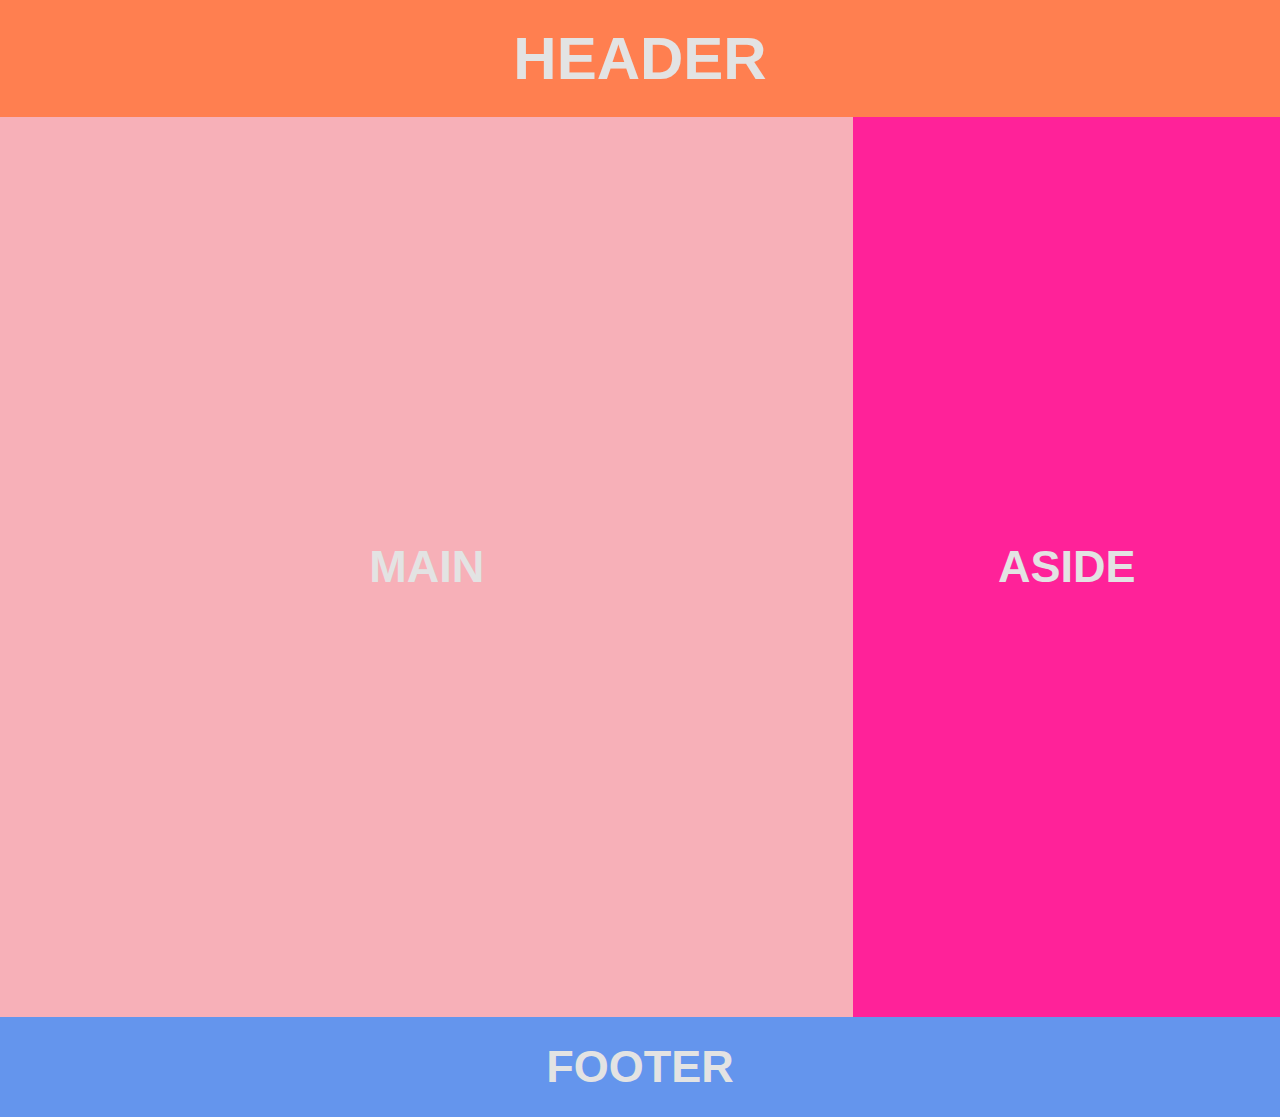
<file: EB_GRID/index.html>
<!DOCTYPE html>
<html lang="en">

<head>
    <meta charset="UTF-8">
    <meta name="viewport" content="width=device-width, initial-scale=1.0">
    <title>Estructura básica GRID</title>
    <link rel="stylesheet" href="colores.css">
</head>

<body>
    <header>
        <h1>HEADER</h1>
    </header>
    <main>
        <h2>MAIN</h2>
    </main>
    <aside>
        <h2>ASIDE</h2>
    </aside>
    <footer>
        <h2>FOOTER</h2>
    </footer>
</body>

</html>
</file>
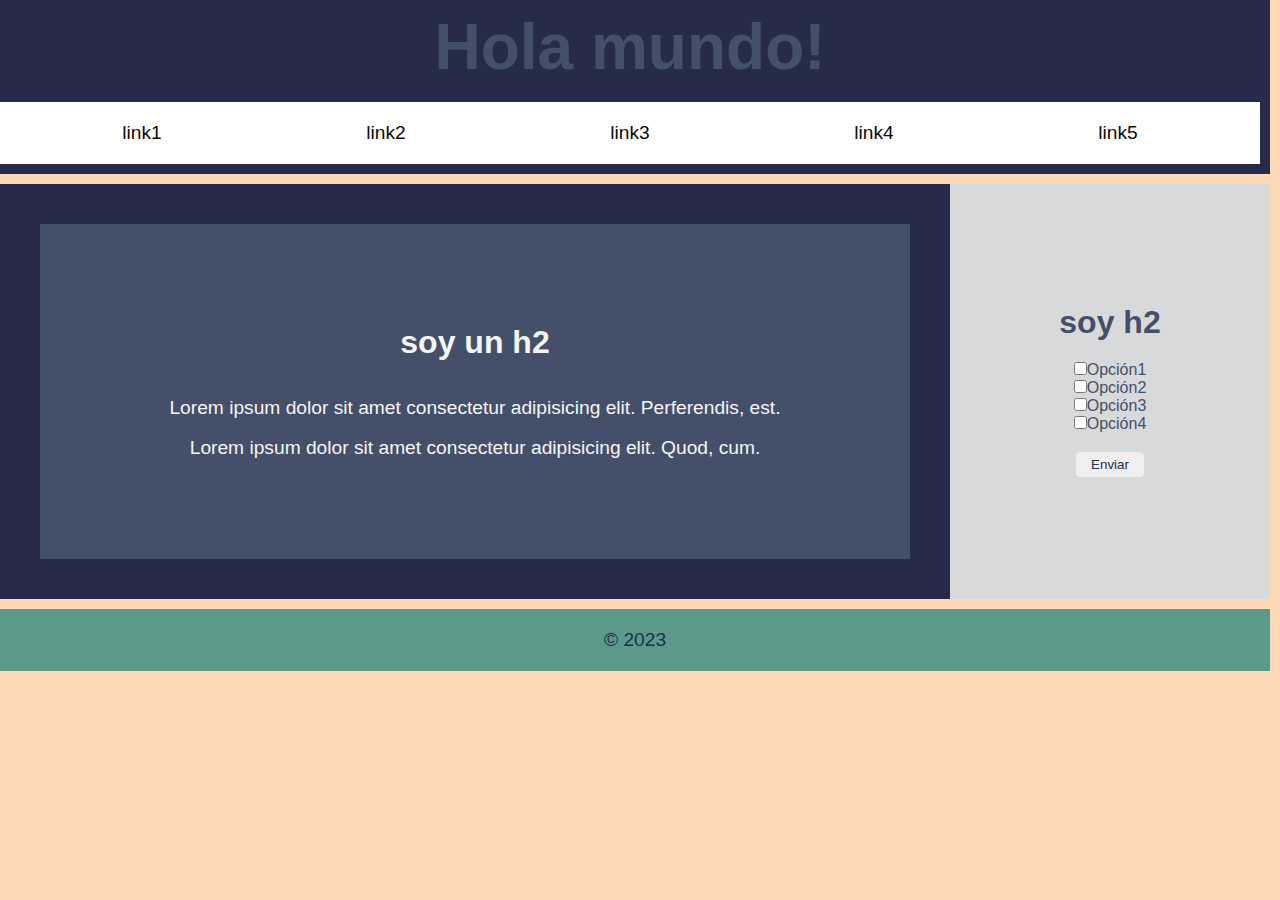
<file: FLEX/index.html>
<!DOCTYPE html>
<html lang="en">

<head>
    <meta charset="UTF-8">
    <meta name="viewport" content="width=device-width, initial-scale=1.0">
    <title>Estructura HTML</title>
    <link rel="stylesheet" href="./CSS/color.css">
</head>

<body>
    <header>
        <h1>Hola mundo!</h1><br>
        <nav>
            <ul>
                <li><a href="#">link1</a></li>
                <li><a href="#">link2</a></li>
                <li><a href="#">link3</a></li>
                <li><a href="#">link4</a></li>
                <li><a href="#">link5</a></li>
            </ul>
        </nav>
    </header>
    <main>
        <section>
            <article>
                <h2>soy un h2</h2><br><br>
                <p>Lorem ipsum dolor sit amet consectetur adipisicing elit. Perferendis, est.</p><br>
                <p>Lorem ipsum dolor sit amet consectetur adipisicing elit. Quod, cum.</p>
            </article>
        </section>
        <aside>
            <div class="caja">
                <h2>soy h2</h2>
                <form action="">
                    <label for=""><input type="checkbox">Opción1</label><br>
                    <label for=""><input type="checkbox">Opción2</label><br>
                    <label for=""><input type="checkbox">Opción3</label><br>
                    <label for=""><input type="checkbox">Opción4</label><br><br>
                    <input type="button" value="Enviar">
                </form>
            </div>
        </aside>
    </main>
    <footer>
        <p>&copy 2023</p>
    </footer>

</body>

</html>
</file>
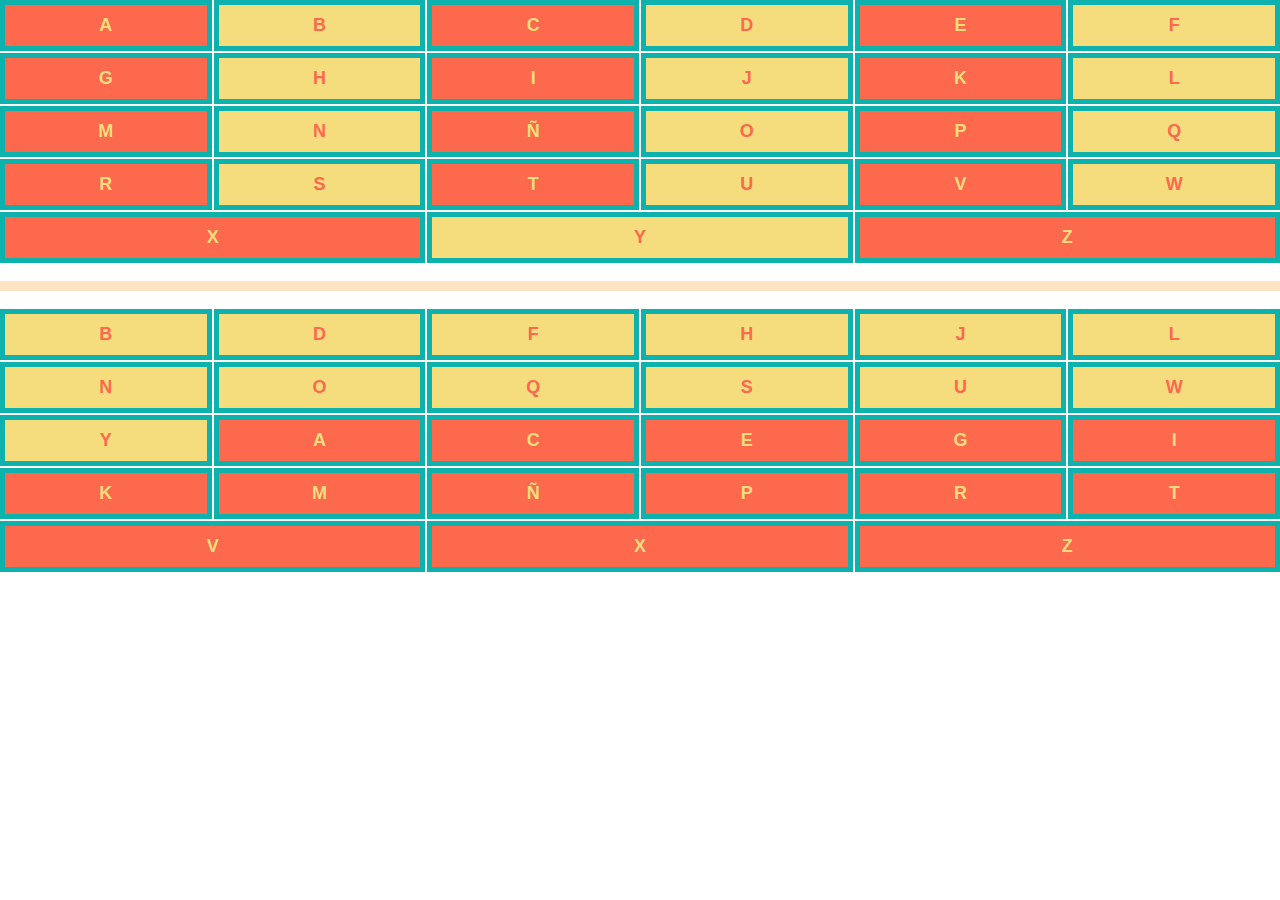
<file: FLEXBOX_DOS/index.html>
<!DOCTYPE html>
<html lang="es">

<head>
  <meta charset="UTF-8">
  <meta name="viewport" content="width=device-width, initial-scale=1.0">
  <title>Flexbox práctica</title>
  <link rel="stylesheet" href="./CSS/colores.css">
</head>

<body>
  <div class="caja">
    <ul>
      <li>A</li>
      <li>B</li>
      <li>C</li>
      <li>D</li>
      <li>E</li>
      <li>F</li>
      <li>G</li>
      <li>H</li>
      <li>I</li>
      <li>J</li>
      <li>K</li>
      <li>L</li>
      <li>M</li>
      <li>N</li>
      <li>Ñ</li>
      <li>O</li>
      <li>P</li>
      <li>Q</li>
      <li>R</li>
      <li>S</li>
      <li>T</li>
      <li>U</li>
      <li>V</li>
      <li>W</li>
      <li>X</li>
      <li>Y</li>
      <li>Z</li>
    </ul>
  </div><br />
  <hr /><br />
  <div class="grilla">
    <ul>
      <li>A</li>
      <li>B</li>
      <li>C</li>
      <li>D</li>
      <li>E</li>
      <li>F</li>
      <li>G</li>
      <li>H</li>
      <li>I</li>
      <li>J</li>
      <li>K</li>
      <li>L</li>
      <li>M</li>
      <li>N</li>
      <li>Ñ</li>
      <li>O</li>
      <li>P</li>
      <li>Q</li>
      <li>R</li>
      <li>S</li>
      <li>T</li>
      <li>U</li>
      <li>V</li>
      <li>W</li>
      <li>X</li>
      <li>Y</li>
      <li>Z</li>
    </ul>
  </div>
</body>

</html>
</file>
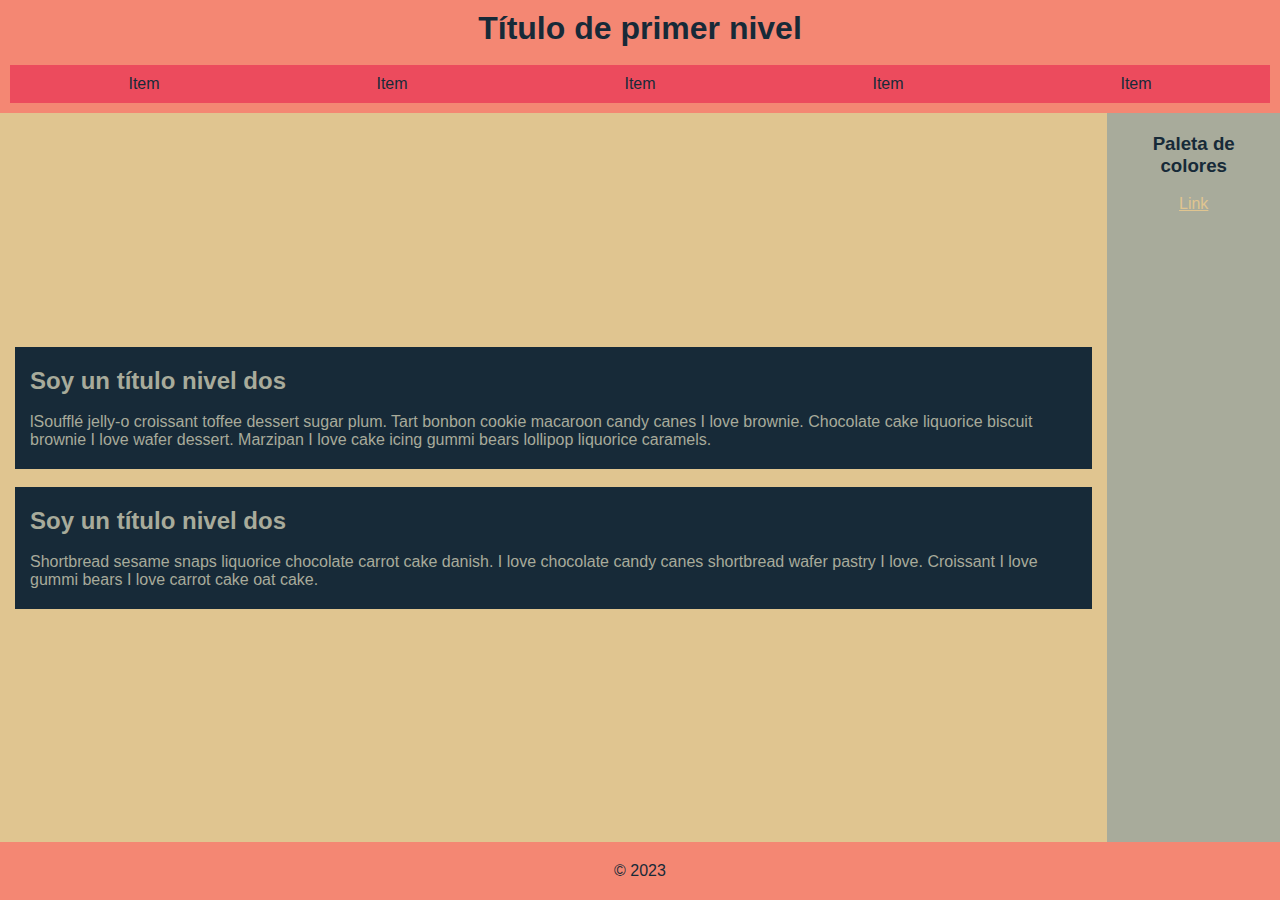
<file: FLEXBOX_TRES/index.html>
<!DOCTYPE html>
<html lang="en">

<head>
    <meta charset="UTF-8">
    <meta name="viewport" content="width=device-width, initial-scale=1.0">
    <title>Estructura basica</title>
    <link rel="stylesheet" href="./CSS/colores.css">
</head>

<body>
    <header>
        <h1>Título de primer nivel</h1><br>
        <nav>
            <ul>
                <li>Item</li>
                <li>Item</li>
                <li>Item</li>
                <li>Item</li>
                <li>Item</li>
            </ul>
        </nav>
    </header>
    <main>
        <section>
            <article>
                <h2>Soy un título nivel dos</h2><br>
                <p>lSoufflé jelly-o croissant toffee dessert sugar plum. Tart bonbon cookie macaroon candy canes I love
                    brownie. Chocolate cake liquorice biscuit brownie I love wafer dessert. Marzipan I love cake icing
                    gummi bears lollipop liquorice caramels.</p>
            </article><br>
            <article>
                <h2>Soy un título nivel dos</h2><br>
                <p>Shortbread sesame snaps liquorice chocolate carrot cake danish. I love chocolate candy canes
                    shortbread wafer pastry I love. Croissant I love gummi bears I love carrot cake oat cake.</p>
            </article>
        </section>
        <aside>
            <h3>Paleta de colores</h3><br>
            <a href="https://paletadecolores.com.mx/paleta/a8ab9b/172a38/ec4b5d/f48773/e0c590/">Link</a>
        </aside>
    </main>

    <footer>
        <p>&copy 2023</p>
    </footer>
</body>

</html>
</file>
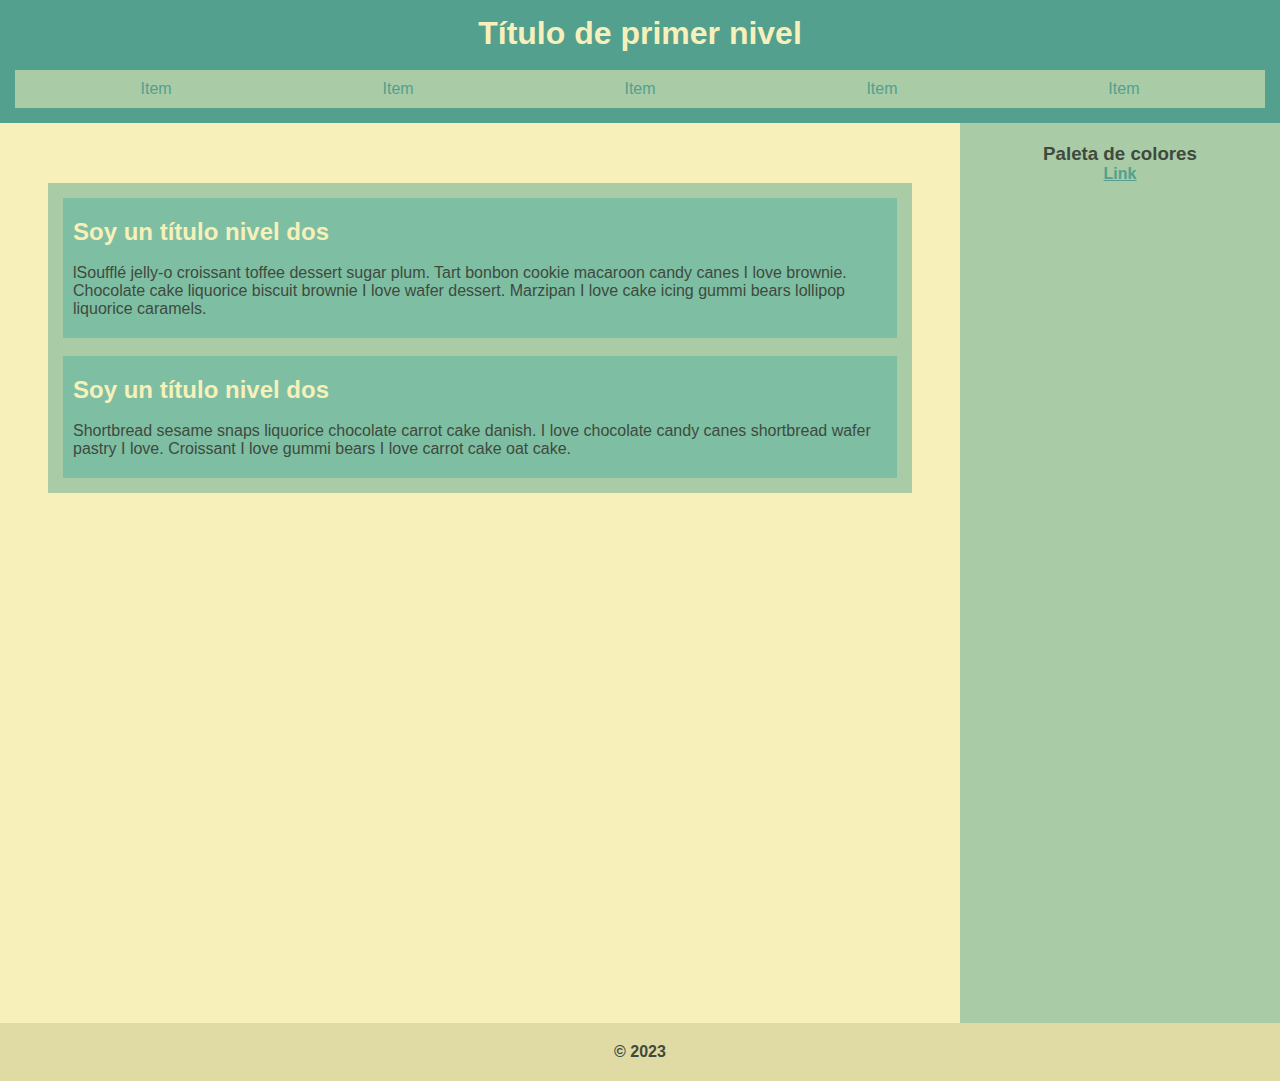
<file: FLOAT/index.html>
<!DOCTYPE html>
<html lang="es">

<head>
    <meta charset="UTF-8">
    <meta name="viewport" content="width=device-width, initial-scale=1.0">
    <title>Ordenamiento floats</title>
    <link rel="stylesheet" href="./CSS/color.css">
</head>

<body>
    <header>
        <h1>Título de primer nivel</h1><br>
        <nav>
            <ul>
                <li>Item</li>
                <li>Item</li>
                <li>Item</li>
                <li>Item</li>
                <li>Item</li>
            </ul>
        </nav>
    </header>
    <main>
        <section>
            <article>
                <h2>Soy un título nivel dos</h2><br>
                <p>lSoufflé jelly-o croissant toffee dessert sugar plum. Tart bonbon cookie macaroon candy canes I love
                    brownie. Chocolate cake liquorice biscuit brownie I love wafer dessert. Marzipan I love cake icing
                    gummi bears lollipop liquorice caramels.</p>
            </article><br>
            <article>
                <h2>Soy un título nivel dos</h2><br>
                <p>Shortbread sesame snaps liquorice chocolate carrot cake danish. I love chocolate candy canes
                    shortbread wafer pastry I love. Croissant I love gummi bears I love carrot cake oat cake.</p>
            </article>
        </section>
    </main>
    <aside>
        <h3>Paleta de colores</h3>
        <a href="https://paletadecolores.com.mx/paleta/f7f0ba/e0dba4/a9cba6/7ebea3/53a08e/">Link</a>
    </aside>
    <footer>
        <p>&copy 2023</p>
    </footer>
</body>

</html>
</file>
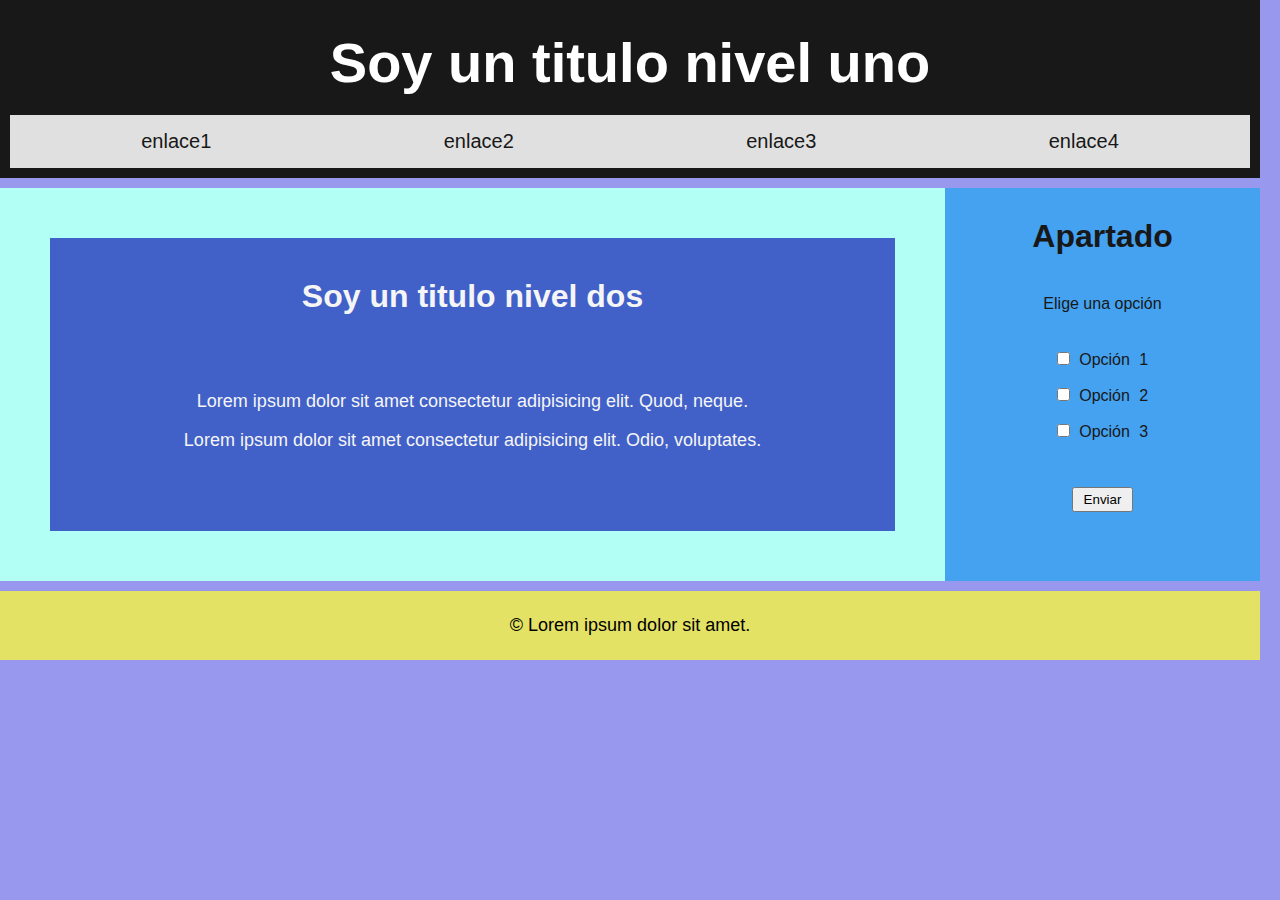
<file: GRID_EJEMPLO/index.html>
<!DOCTYPE html>
<html lang="es">
<head>
    <meta charset="UTF-8">
    <meta name="viewport" content="width=device-width, initial-scale=1.0">
    <title>Grid Layout</title>
    <link rel="stylesheet" href="./CSS/main.css">
</head>
<body>
    
<header>
    <h1>Soy un titulo nivel uno</h1>
    <nav>
        <ul>
            <li><a href="#">enlace1</a></li>
            <li><a href="#">enlace2</a></li>
            <li><a href="#">enlace3</a></li>
            <li><a href="#">enlace4</a></li>
        </ul>
    </nav>
</header>
<main>
    <section>
        <article>
            <h2>Soy un titulo nivel dos</h2><br><br>
            <p>Lorem ipsum dolor sit amet consectetur adipisicing elit. Quod, neque.</p><br>
            <p>Lorem ipsum dolor sit amet consectetur adipisicing elit. Odio, voluptates.</p>
        </article>
    </section>
</main>
<aside>
    <h2>Apartado</h2>
    <p>Elige una opción</p><br>
    <form>
        <label> <input type="checkbox" name="etiqueta" id=""> Opción 1</label><br>
        <label> <input type="checkbox" name="etiqueta" id=""> Opción 2</label><br>
        <label> <input type="checkbox" name="etiqueta" id=""> Opción 3</label><br><br>
        <input type="button" value="Enviar">
    </form>
</aside>
<footer>
    <p>&copy Lorem ipsum dolor sit amet.</p>
</footer>
</body>
</html>
</file>
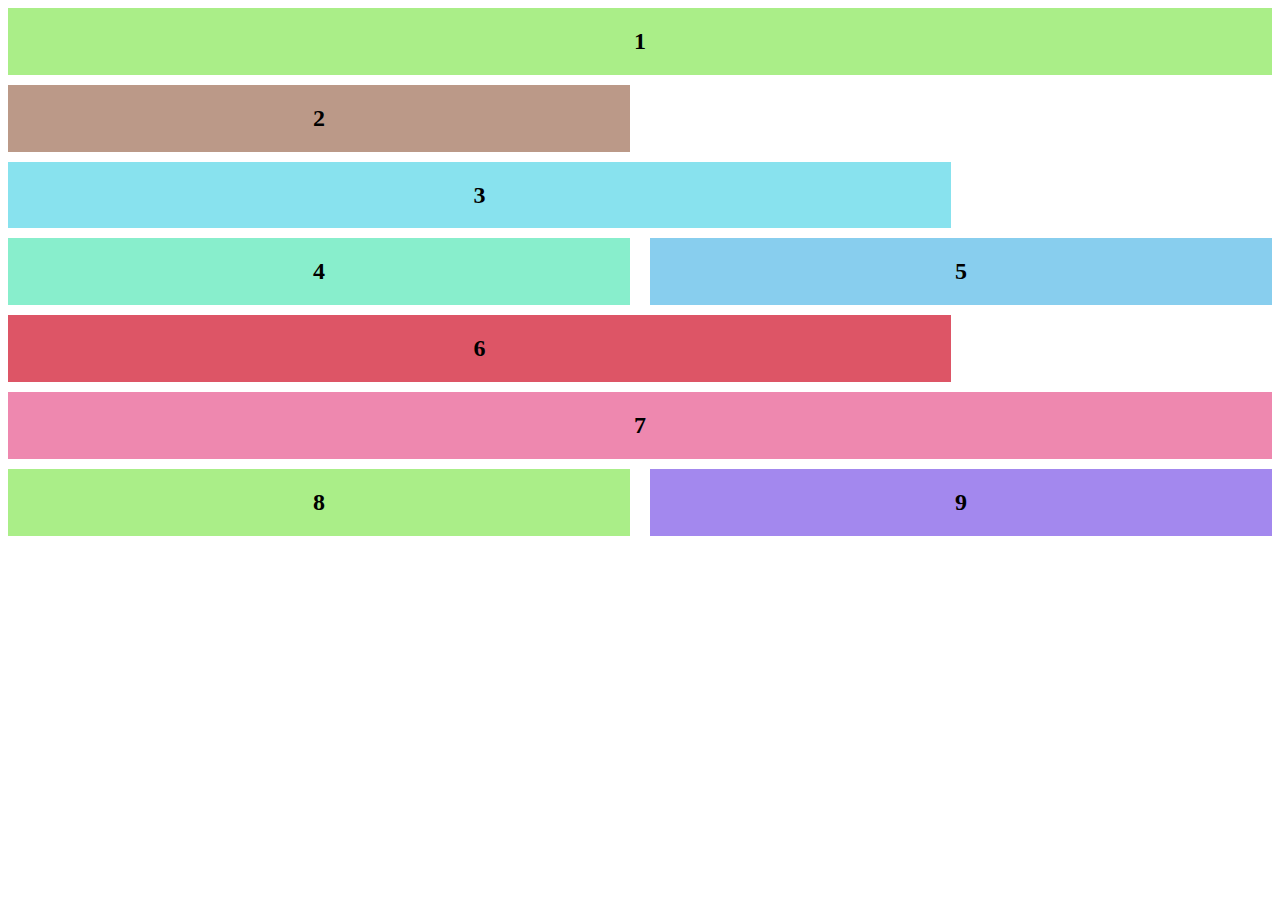
<file: GRID_LAYOUT/index.html>
<!DOCTYPE html>
<html lang="en">
<head>
    <meta charset="UTF-8">
    <meta name="viewport" content="width=device-width, initial-scale=1.0">
    <title>Grid ejemplo</title>
    <link rel="stylesheet" href="./CSS/main.css">
</head>
<body>
    
    <div class="padre">
        <div class="hijo1">
            <h2>1</h2>
        </div>
        <div class="hijo2">
            <h2>2</h2>
        </div>
        <div class="hijo3">
            <h2>3</h2>
        </div>
        <div class="hijo4">
            <h2>4</h2>
        </div>
        <div class="hijo5">
            <h2>5</h2>
        </div>
        <div class="hijo6">
            <h2>6</h2>
        </div>
        <div class="hijo7">
            <h2>7</h2>
        </div>
        <div class="hijo8">
            <h2>8</h2>
        </div>
        <div class="hijo9">
            <h2>9</h2>
        </div>
    </div>

</body>
</html>
</file>
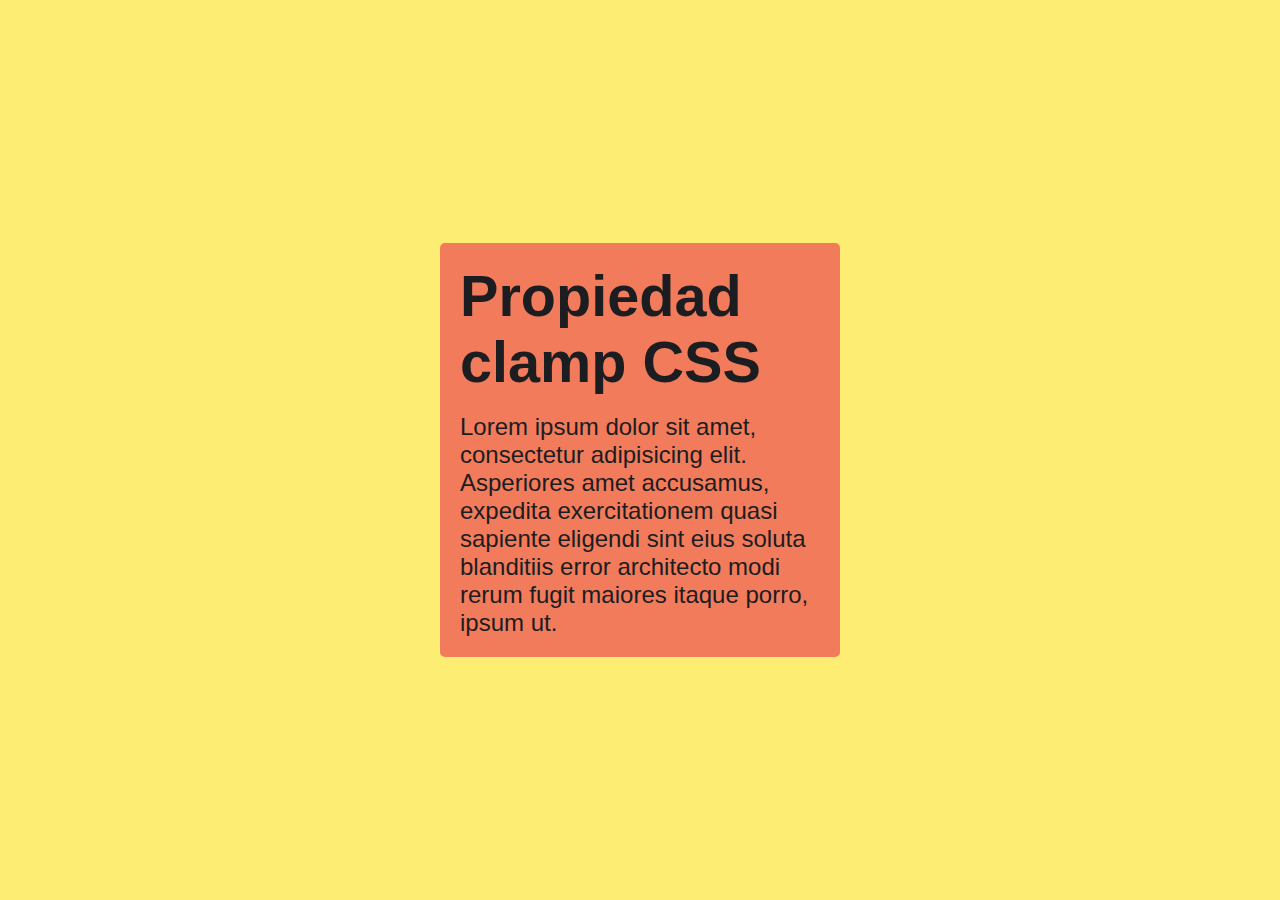
<file: RESPONSIVE_TEXTO/index.html>
<!DOCTYPE html>
<html lang="en">

<head>
    <meta charset="UTF-8">
    <meta name="viewport" content="width=device-width, initial-scale=1.0">
    <title>CLAMP CSS</title>
    <link rel="stylesheet" href="./css/color.css">
</head>

<body>
    <div>
        <h1>Propiedad clamp CSS</h1></br>
        <p>Lorem ipsum dolor sit amet, consectetur adipisicing elit. Asperiores amet accusamus, expedita exercitationem
            quasi sapiente eligendi sint eius soluta blanditiis error architecto modi rerum fugit maiores itaque porro,
            ipsum ut.</p>
    </div>
</body>

</html>
</file>
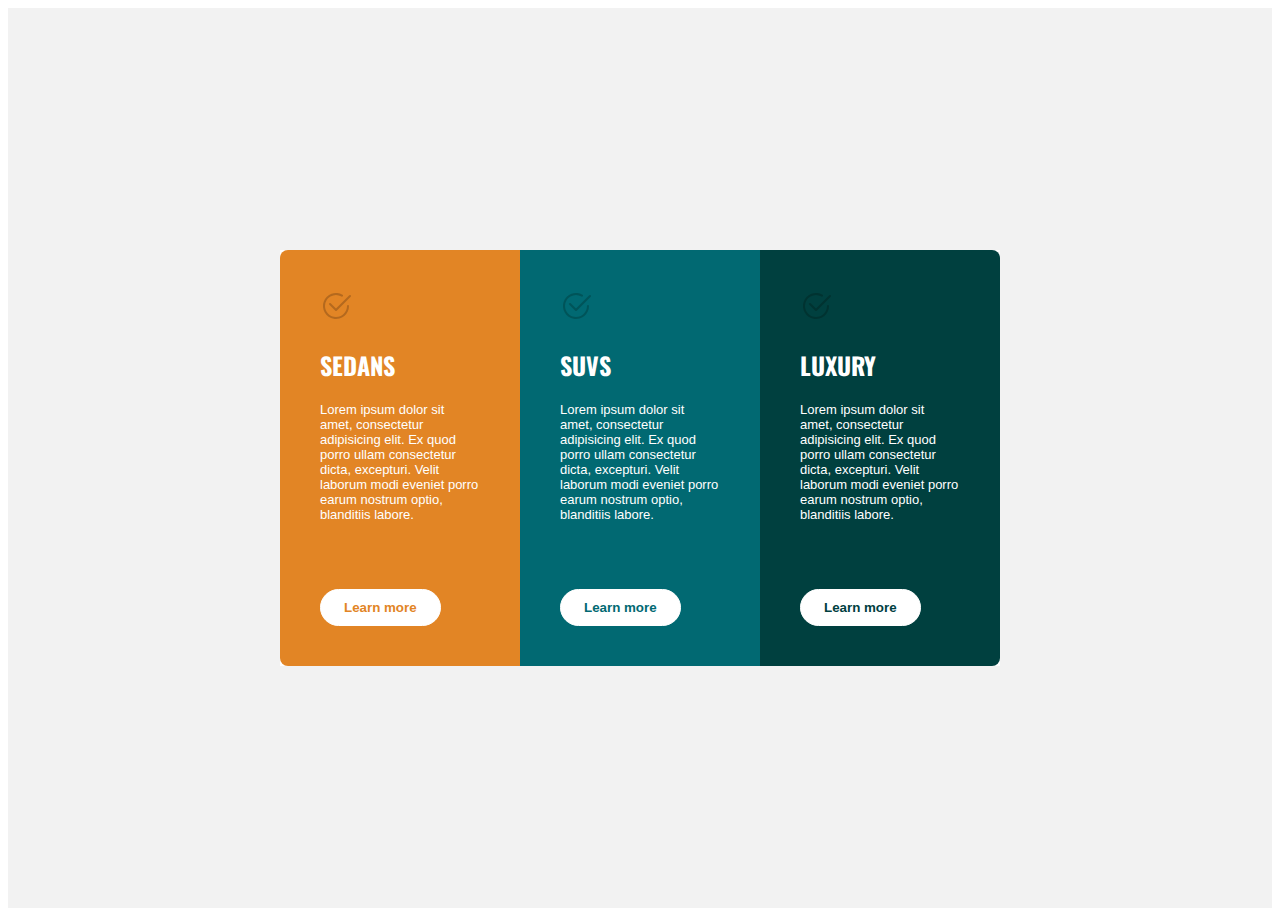
<file: tarjeta/index.html>
<!DOCTYPE html>
<html lang="en">

<head>
    <meta charset="UTF-8">
    <meta name="viewport" content="width=device-width, initial-scale=1.0">
    <title>Tarjeta</title>
    <link rel="preconnect" href="https://fonts.googleapis.com">
    <link rel="preconnect" href="https://fonts.gstatic.com" crossorigin>
    <link href="https://fonts.googleapis.com/css2?family=Oswald&display=swap" rel="stylesheet">
    <link rel="stylesheet" href="./CSS/body.css">
</head>

<body>

    <main>
        <section>
            <article class="A">
                <svg xmlns="http://www.w3.org/2000/svg" width="32" height="32" fill="#b4691e"
                    class="bi bi-check2-circle" viewBox="0 0 16 16">
                    <path
                        d="M2.5 8a5.5 5.5 0 0 1 8.25-4.764.5.5 0 0 0 .5-.866A6.5 6.5 0 1 0 14.5 8a.5.5 0 0 0-1 0 5.5 5.5 0 1 1-11 0z" />
                    <path
                        d="M15.354 3.354a.5.5 0 0 0-.708-.708L8 9.293 5.354 6.646a.5.5 0 1 0-.708.708l3 3a.5.5 0 0 0 .708 0l7-7z" />
                </svg>
                <h2>SEDANS</h2>
                <p>Lorem ipsum dolor sit amet, consectetur adipisicing elit. Ex quod porro ullam consectetur dicta,
                    excepturi. Velit laborum modi eveniet porro earum nostrum optio, blanditiis labore.</p><br>
                <button>Learn more</button>
            </article>
            <article class="B">
                <svg xmlns="http://www.w3.org/2000/svg" width="32" height="32" fill="#005459"
                    class="bi bi-check2-circle" viewBox="0 0 16 16">
                    <path
                        d="M2.5 8a5.5 5.5 0 0 1 8.25-4.764.5.5 0 0 0 .5-.866A6.5 6.5 0 1 0 14.5 8a.5.5 0 0 0-1 0 5.5 5.5 0 1 1-11 0z" />
                    <path
                        d="M15.354 3.354a.5.5 0 0 0-.708-.708L8 9.293 5.354 6.646a.5.5 0 1 0-.708.708l3 3a.5.5 0 0 0 .708 0l7-7z" />
                </svg>
                <h2>SUVS</h2>
                <p>Lorem ipsum dolor sit amet, consectetur adipisicing elit. Ex quod porro ullam consectetur dicta,
                    excepturi. Velit laborum modi eveniet porro earum nostrum optio, blanditiis labore.</p><br>
                <button>Learn more</button>
            </article>
            <article class="C">
                <svg xmlns="http://www.w3.org/2000/svg" width="32" height="32" fill="#003331"
                    class="bi bi-check2-circle" viewBox="0 0 16 16">
                    <path
                        d="M2.5 8a5.5 5.5 0 0 1 8.25-4.764.5.5 0 0 0 .5-.866A6.5 6.5 0 1 0 14.5 8a.5.5 0 0 0-1 0 5.5 5.5 0 1 1-11 0z" />
                    <path
                        d="M15.354 3.354a.5.5 0 0 0-.708-.708L8 9.293 5.354 6.646a.5.5 0 1 0-.708.708l3 3a.5.5 0 0 0 .708 0l7-7z" />
                </svg>
                <h2>LUXURY</h2>
                <p>Lorem ipsum dolor sit amet, consectetur adipisicing elit. Ex quod porro ullam consectetur dicta,
                    excepturi. Velit laborum modi eveniet porro earum nostrum optio, blanditiis labore.</p><br>
                <button>Learn more</button>
            </article>
        </section>
    </main>

</body>

</html>
</file>
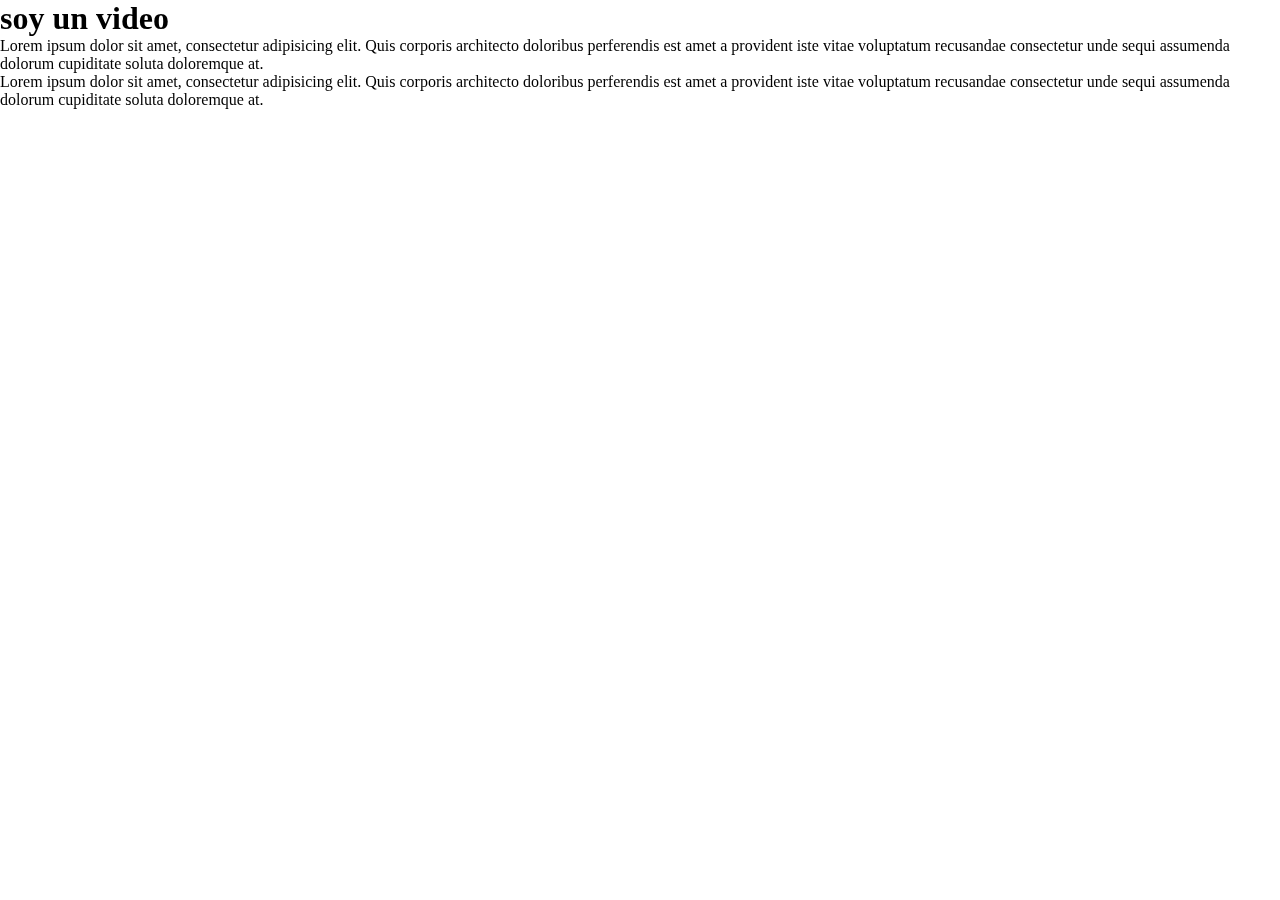
<file: VIDEO/index.html>
<!DOCTYPE html>
<html lang="en">

<head>
    <meta charset="UTF-8">
    <meta name="viewport" content="width=device-width, initial-scale=1.0">
    <title>Video de fondo</title>
    <link rel="stylesheet" href="./CSS/fondo.css">
</head>

<body>
    <video autoplay muted>
        <source src="https://archive.org/download/BigBuckBunny_124/Content/big_buck_bunny_720p_surround.mp4"
            type="video/mp4" />
        Your browser does not support HTML video.
    </video>
    <h1>soy un video</h1>
    <p>Lorem ipsum dolor sit amet, consectetur adipisicing elit. Quis corporis architecto doloribus perferendis est amet
        a provident iste vitae voluptatum recusandae consectetur unde sequi assumenda dolorum cupiditate soluta
        doloremque at.</p>
    <p>Lorem ipsum dolor sit amet, consectetur adipisicing elit. Quis corporis architecto doloribus perferendis est amet
        a provident iste vitae voluptatum recusandae consectetur unde sequi assumenda dolorum cupiditate soluta
        doloremque at.</p>


</body>

</html>
</file>
<file: EB_GRID/colores.css>
* {
    margin: 0;
    padding: 0;
    -webkit-box-sizing: border-box;
    -moz-box-sizing: border-box;
    box-sizing: border-box;
}

html {
    font-family: helvetica;
    font-size: 30px;
}

body {
    height: 100vh;
    display: grid;
    grid-template-columns: repeat(12, 1fr);
}

header {
    grid-column: 1/-1;
    background-color: coral;
}

main {
    min-height: 100vh;
    grid-column: 1/9;
    background-color: #e567;
}

aside {
    grid-column: 9 /-1;
    background-color: #f29;
}

footer {
    grid-column: 1/-1;
    background-color: cornflowerblue;
}

header,
main,
aside,
footer {
    display: flex;
    justify-content: center;
    align-items: center;
    padding: 24px;
    color: #e3e3e3;
}
</file>
<file: FLEX/CSS/color.css>
* {
    margin: 0;
    padding: 0;
    box-sizing: border-box;
}

body {
    padding: 0 10px 0 0;
    background-color: #FFD9B7;
    font-family: helvetica;
}

header {
    width: 100%;
    background-color: #252B48;
    padding: 10px 10px 10px 0;
    margin-bottom: 10px;
}

header>h1 {
    text-align: center;
    font-family: helvetica;
    font-size: 4rem;
    color: #445069;
}

header nav {
    width: 100%;
    background-color: #fff;
}

header nav ul {
    display: flex;
    padding: 20px;
}

header nav ul li {
    list-style: none;
    text-align: center;
    flex: 1 1 200px;
}

header nav ul li a {
    text-decoration: none;
    color: #0c0c0c;
    font-family: helvetica;
    font-size: 1.2rem;
}

header nav ul li a:hover {
    text-decoration: underline;
    text-decoration-color: #445069;
    color: #445069;
    font-weight: bold;
}

main {
    width: 100%;
    /*min-height: 100vh;*/
    display: flex;
    background-color: #445069;
    margin-bottom: 10px;
}

main section {
    width: 100%;
    text-align: center;
    background-color: #252B48;
    padding: 40px;
}

main section article {
    width: 100%;
    background-color: #445069;
    padding: 100px 90px;
    color: whitesmoke;
}

main section article h2,
aside h2 {
    font-size: 2rem;
}

main section article p {
    font-size: 1.2rem;
}

aside {
    text-align: center;
    background-color: #D8D9DA;
    padding: 20px 10px;
    color: #445069;
}

aside .caja {
    width: 300px;
    display: flex;
    flex-direction: column;
    padding: 80px;
}

aside .caja h2 {
    padding: 20px 10px;
}

aside .caja form>input[type="button"] {
    padding: 5px 15px;
    border: 1px solid #D8D9DA;
    border-radius: 5px;
    color: #252B48;
}

footer {
    text-align: center;
    font-family: helvetica;
    font-size: 1.2rem;
    padding: 20px;
    background-color: #5B9A8B;
    color: #252B48;
}
</file>
<file: FLEXBOX_DOS/CSS/colores.css>
* {
    margin: 0;
    padding: 0;
    box-sizing: border-box;
}

hr {
    height: 10px;
    background-color: #FFE4C4;
    border: none;
}
.caja, .grilla{
    width: 100%;
  }
  ul{
      display: flex;
      flex-wrap: wrap;
      gap: 2px;
  }
  
  ul li{
      flex: 1 1 200px;
      font-family: sans-serif;
      font-size: large;
      font-weight: bold;
      text-align: center;
      list-style: none;
      padding: 10px;
      border: 5px solid #0db2ac;
  }

ul li:nth-child(even){
    background-color: #f5dd7e;
    color:#fc694d;
}

ul li:nth-child(odd){
    background-color: #fc694d;
    color:#f5dd7e;
}

.grilla ul li:nth-child(even){
    background-color: #f5dd7e;
    color: #fc694d;
    order: 2;
}

.grilla ul li:nth-child(odd){
    background-color: #fc694d;
    color: #f5dd7e;
    order: 3;
}
</file>
<file: FLEXBOX_TRES/CSS/colores.css>
* {
    margin: 0;
    padding: 0;
    box-sizing: border-box;
}

body {
    display: flex;
    min-height: 100vh;
    flex-direction: column;
    font-family: helvetica;
}

header {
    width: 100%;
    text-align: center;
    background-color: #f48773;
    padding: 10px;
}

header h1 {
    color: #172a38;
}

header nav {
    width: 100%;
    background-color: #ec4b5d;
    padding: 10px;
}

header nav ul {
    display: flex;
    list-style: none;
}

header nav ul li {
    color: #172a38;
    flex: 1 1 20px;
}

main {
    display: flex;
    width: 100%;
    flex-direction: row;
    flex: 1 100%;
    background-color: #e0c590;
}

main section {
    width: 100%;
    display: flex;
    flex-direction: column;
    justify-content: center;
    align-items: center;
    padding: 30px 15px;
}

main section article {
    background-color: #172a38;
    padding: 20px 15px;
    color: #a8ab9b;
}

main aside {
    background-color: #a8ab9b;
    padding: 20px;
    color: #172a38;
    text-align: center;
}

main aside a {
    color: #e0c590;
}

footer {
    width: 100%;
    padding: 20px;
    text-align: center;
    background-color: #f48773;
    color: #172a38;
}
</file>
<file: FLOAT/CSS/color.css>
* {
    margin: 0;
    padding: 0;
    box-sizing: border-box;
}

body {
    width: 100%;
    display: inline;
    font-family: helvetica;
}

header {
    width: 100%;
    display: inline-block;
    background-color: #53a08e;
    padding: 15px;
}

h1 {
    text-align: center;
    color: #f7f0ba;
}

header nav {
    width: 100%;
    display: inline-block;
    background-color: #a9cba6;
}

header nav ul {
    width: 100%;
    display: inline-block;
    text-align: center;
}

header nav ul li {
    display: inline-block;
    width: 19%;
    text-align: center;
    padding: 10px;
    margin: 0;
    list-style: none;
    color: #53a08e;
}

main {
    width: 75%;
    height: 100vh;
    background-color: #f7f0ba;
    float: left;
}

section {
    width: 90%;
    background-color: #a9cba6;
    margin: auto;
    top: 60px;
    position: relative;
    padding: 15px;
}

section article {
    width: 100%;
    background-color: #7ebea3;
    padding: 20px 10px;
}

section article h2 {
    color: #f7f0ba;
}

section article p {
    color: #3f4a3e;
}

aside {
    width: 25%;
    height: 100vh;
    background-color: #a9cba6;
    float: right;
    color: #3f4a3e;
    text-align: center;
    padding: 20px 0 0 0;
}

aside a {
    font-weight: bold;
    color: #53a08e;
}

footer {
    width: 100%;
    background-color: #e0dba4;
    font-weight: bold;
    color: #3f4a3e;
    padding: 20px;
    text-align: center;
    clear: both;
}
</file>
<file: GRID_EJEMPLO/CSS/main.css>
*{
 margin: 0;
 padding: 0;
 box-sizing: border-box;
}
body{
    display: grid;
    grid-template-columns: repeat(12, 1fr);
    font-family: helvetica;
    row-gap: 10px;
    background-color: #9899ee;
    padding:0 20px 20px 0;
}
header{
    grid-column: 1/-1;
    background-color: #181818;
    padding: 10px;
}
header h1{
    text-align: center;
    color: #fff;
    font-size: 56px;
    padding: 20px;
}
header nav{
    grid-column: span 12;
    background-color: #e0e0e0;
    padding: 15px;
}
header nav ul{
    display: flex;
}
header nav ul li{
    flex: 1 1 200px;
    list-style-type: none;
    text-align: center;
}
header nav ul li a{
    text-decoration: none;
    color: #181818;
    font-family: helvetica;
    font-size: 20px;
}
header nav ul li a:hover{
    text-decoration:underline;
    cursor: pointer;
}
main{
    /* height:100vh; */
    grid-column: 1/10;
    padding: 50px;
    background-color: #b1fff5;
}
main section{
    grid-column: span 10;
    background-color: #103883;
    /* padding: 10px; */
}
main section article{
    background-color: #4161c9;
    text-align: center;
    padding:80px 20px;
}
main section article h2{
    font-size: 32px;
    color:whitesmoke;
    top:-40px;
    position: relative;
}
main section article p{
    font-size: 18px;
    color: whitesmoke;
}
aside{
    display: flex;
    grid-column: 10/-1;
    justify-content: center;
    align-items: center;
    flex-direction: column;
    background-color: #44a2f0;
    color: #181818;
}
aside h2{
    font-size: 32px;
    position: relative;
    top:-40px;
}
aside form{
    display: flex;
    flex-direction: column;
    align-items:center;
    /* background-color: #fff; */
    margin-top: 20px;
}
aside form label{
    word-spacing: 5px;
}
aside form input[type="button"]{
    margin-top: 10px;
    padding: 3px 10px;
}
footer{
    grid-column: 1/-1;
    background-color: #e4e264;
    text-align: center;
    padding: 24px;
}
footer p{
    font-size: 18px;
}
</file>
<file: GRID_LAYOUT/CSS/main.css>
/* *{
    margin: 0;
    padding:0;
    box-sizing: border-box;
} */
body{
    min-height: 100vh;
    /* display: flex;
    justify-content: center;
    align-items: center; */
}
.padre{
    display: grid;
    grid-template-columns: repeat(4, 1fr);
    grid-template-rows: repeat(2, min-content);
    column-gap: 20px;
    row-gap: 10px;
    text-align: center;
}
.padre > .hijo1{
    grid-column: 1/-1;
    background-color: #ae8;
}
.padre > .hijo2{
    grid-column: span 2;
    background-color: #b98;
}
.padre > .hijo3{
    grid-column: span 3;
    background-color: rgb(136, 226, 238);
}
.padre > .hijo4{
    grid-column: span 2;
    background-color: rgb(136, 238, 204);
}
.padre > .hijo5{
    grid-column: span 2;
    background-color: rgb(136, 206, 238);
}
.padre > .hijo6{
    grid-column: span 3;
    background-color: #d56;
}
.padre > .hijo7{
    grid-column: 1/-1;
    background-color: rgb(238, 136, 175);
}
.padre > .hijo8{
    grid-column: span 2;
    background-color: #ae8;
}
.padre > .hijo9{
    grid-column: span 2;
    background-color: rgb(163, 136, 238);
}
</file>
<file: RESPONSIVE_TEXTO/css/color.css>
* {
    margin: 0;
    padding: 0;
    -webkit-box-sizing: border-box;
    -moz-box-sizing: border-box;
    box-sizing: border-box;
}

body {
    background-color: #fded72;
    height: 100vh;
    display: flex;
    justify-content: center;
    align-items: center;
    padding: 10px;
}

div {
    max-width: 400px;
    padding: clamp(15px, 4vw, 20px);
    background-color: #f17b5b;
    border-radius: 5px;
}

div h1 {
    font-family: helvetica;
    font-size: clamp(2rem, 4.5vw, 5rem);
    color: #1c1d21;
}

div p {
    font-family: arial;
    font-size: clamp(1rem, 2vw, 1.5rem); /*propiedad CLAMP*/
    color: #1c1d21;
}
</file>
<file: tarjeta/CSS/body.css>
main{
  width:100%;
  min-height:100vh;
  background-color: #f2f2f2;
  display:flex;
  justify-content: center;
  align-items: center;
}
section{
  display:flex;
  background-color: white;
}
section > .A{
  width:160px;
  padding:40px;
  background-color: #e28525;
  font-family: 'Oswald', sans-serif;
  border-radius: 8px 0 0 8px;
}
section > .B{
  width:160px;
  padding:40px;
  background-color: #016972;
  font-family: 'Oswald', sans-serif;
}
section > .C{
  width:160px;
  padding:40px;
  background-color: #00403f;
  font-family: 'Oswald', sans-serif;
  border-radius: 0 8px 8px 0;
}
section > .A h2,p{
  color:white;
}
section > .B h2,p{
  color:white;
}
section > .C h2,p{
  color:white;
}
section > .A p, .B p, .C p{
  font-size: 13px;
  font-family: helvetica;
}
section > .A button{
  background-color: #fff;
  border:1px solid white;
  border-radius:25px;
  padding:10px 23px;
  margin-top:30px;
  color:#e28525;
  font-weight: bold;
}
section > .B button{
  background-color: #fff;
  border:1px solid white;
  border-radius:25px;
  padding:10px 23px;
  margin-top:30px;
  color:#016972;
  font-weight: bold;
}
section > .C button{
  background-color: #fff;
  border:1px solid white;
  border-radius:25px;
  padding:10px 23px;
  margin-top:30px;
  color:#00403f;
  font-weight: bold;
}
</file>
<file: VIDEO/CSS/fondo.css>
* {
    margin: 0;
    padding: 0;
    -webkit-box-sizing: border-box;
    -moz-box-sizing: border-box;
    box-sizing: border-box;
}

video {
    position: fixed;
    right: 0;
    bottom: 0;
    min-width: 100%;
    min-height: 100%;
    z-index: -10;
}
</file>
